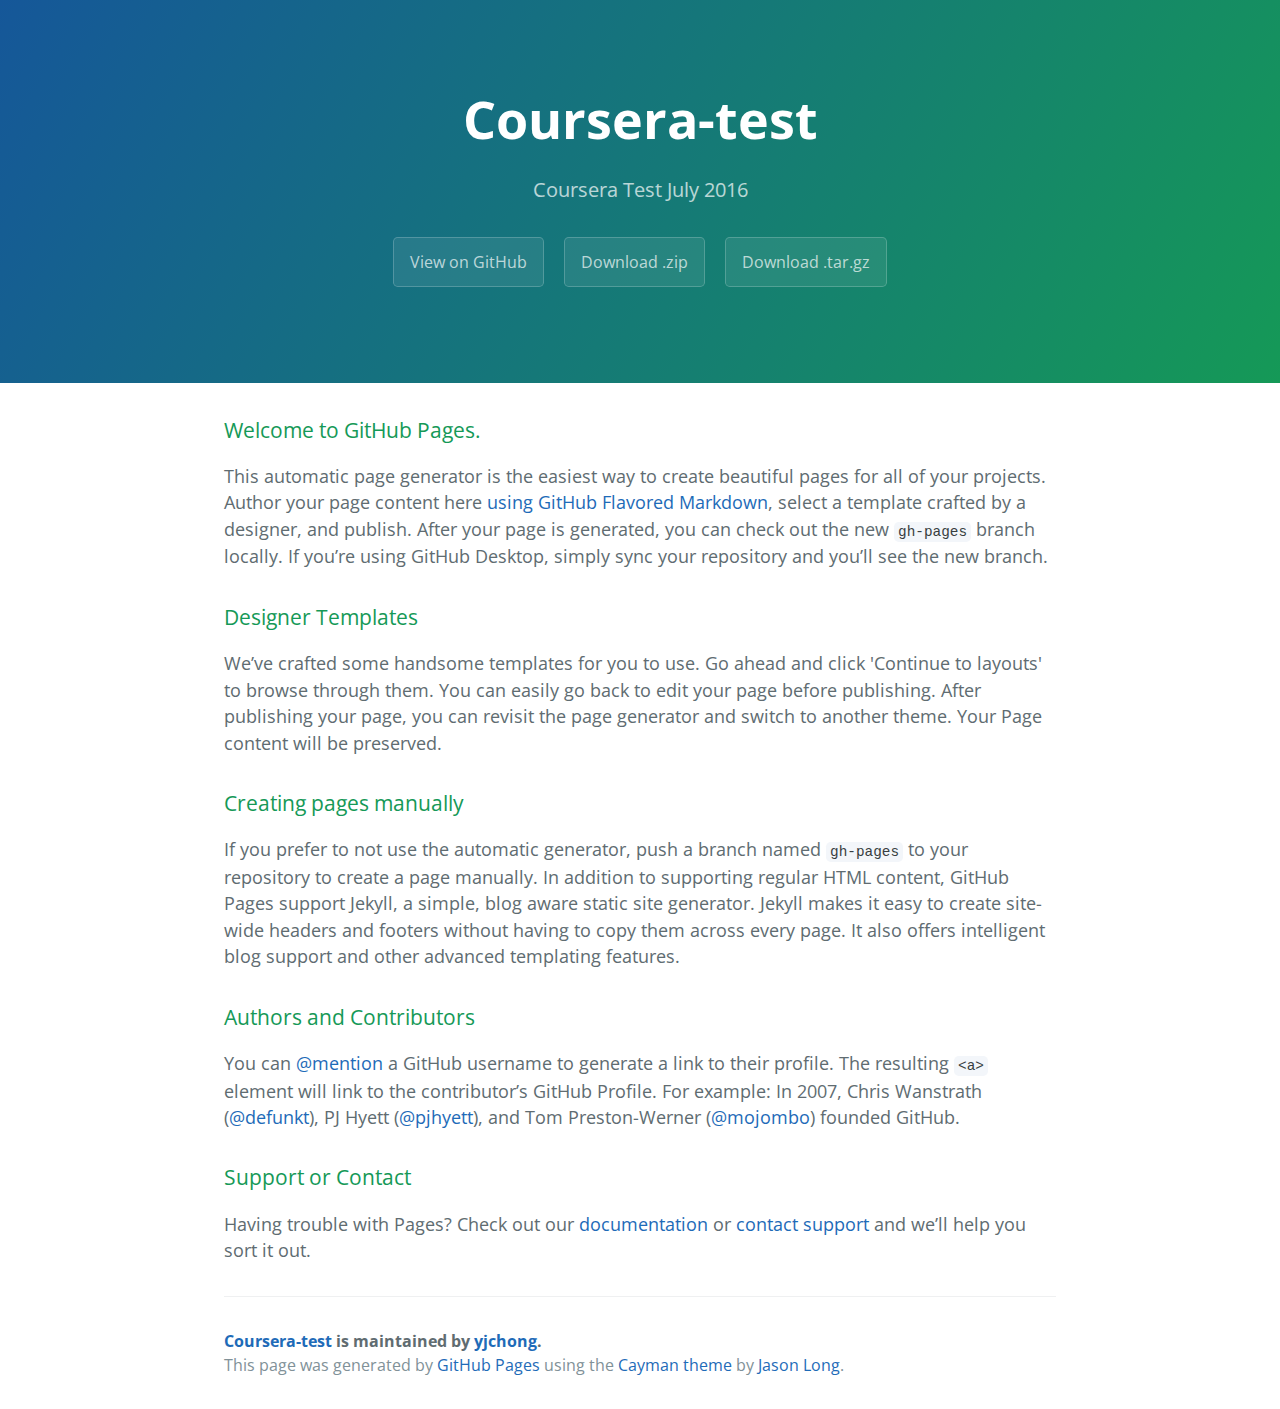
<file: index.html>
<!DOCTYPE html>
<html lang="en-us">
  <head>
    <meta charset="UTF-8">
    <title>Coursera-test by yjchong</title>
    <meta name="viewport" content="width=device-width, initial-scale=1">
    <link rel="stylesheet" type="text/css" href="stylesheets/normalize.css" media="screen">
    <link href='https://fonts.googleapis.com/css?family=Open+Sans:400,700' rel='stylesheet' type='text/css'>
    <link rel="stylesheet" type="text/css" href="stylesheets/stylesheet.css" media="screen">
    <link rel="stylesheet" type="text/css" href="stylesheets/github-light.css" media="screen">
  </head>
  <body>
    <section class="page-header">
      <h1 class="project-name">Coursera-test</h1>
      <h2 class="project-tagline">Coursera Test July 2016</h2>
      <a href="https://github.com/yjchong/coursera-test" class="btn">View on GitHub</a>
      <a href="https://github.com/yjchong/coursera-test/zipball/master" class="btn">Download .zip</a>
      <a href="https://github.com/yjchong/coursera-test/tarball/master" class="btn">Download .tar.gz</a>
    </section>

    <section class="main-content">
      <h3>
<a id="welcome-to-github-pages" class="anchor" href="#welcome-to-github-pages" aria-hidden="true"><span aria-hidden="true" class="octicon octicon-link"></span></a>Welcome to GitHub Pages.</h3>

<p>This automatic page generator is the easiest way to create beautiful pages for all of your projects. Author your page content here <a href="https://guides.github.com/features/mastering-markdown/">using GitHub Flavored Markdown</a>, select a template crafted by a designer, and publish. After your page is generated, you can check out the new <code>gh-pages</code> branch locally. If you’re using GitHub Desktop, simply sync your repository and you’ll see the new branch.</p>

<h3>
<a id="designer-templates" class="anchor" href="#designer-templates" aria-hidden="true"><span aria-hidden="true" class="octicon octicon-link"></span></a>Designer Templates</h3>

<p>We’ve crafted some handsome templates for you to use. Go ahead and click 'Continue to layouts' to browse through them. You can easily go back to edit your page before publishing. After publishing your page, you can revisit the page generator and switch to another theme. Your Page content will be preserved.</p>

<h3>
<a id="creating-pages-manually" class="anchor" href="#creating-pages-manually" aria-hidden="true"><span aria-hidden="true" class="octicon octicon-link"></span></a>Creating pages manually</h3>

<p>If you prefer to not use the automatic generator, push a branch named <code>gh-pages</code> to your repository to create a page manually. In addition to supporting regular HTML content, GitHub Pages support Jekyll, a simple, blog aware static site generator. Jekyll makes it easy to create site-wide headers and footers without having to copy them across every page. It also offers intelligent blog support and other advanced templating features.</p>

<h3>
<a id="authors-and-contributors" class="anchor" href="#authors-and-contributors" aria-hidden="true"><span aria-hidden="true" class="octicon octicon-link"></span></a>Authors and Contributors</h3>

<p>You can <a href="https://help.github.com/articles/basic-writing-and-formatting-syntax/#mentioning-users-and-teams" class="user-mention">@mention</a> a GitHub username to generate a link to their profile. The resulting <code>&lt;a&gt;</code> element will link to the contributor’s GitHub Profile. For example: In 2007, Chris Wanstrath (<a href="https://github.com/defunkt" class="user-mention">@defunkt</a>), PJ Hyett (<a href="https://github.com/pjhyett" class="user-mention">@pjhyett</a>), and Tom Preston-Werner (<a href="https://github.com/mojombo" class="user-mention">@mojombo</a>) founded GitHub.</p>

<h3>
<a id="support-or-contact" class="anchor" href="#support-or-contact" aria-hidden="true"><span aria-hidden="true" class="octicon octicon-link"></span></a>Support or Contact</h3>

<p>Having trouble with Pages? Check out our <a href="https://help.github.com/pages">documentation</a> or <a href="https://github.com/contact">contact support</a> and we’ll help you sort it out.</p>

      <footer class="site-footer">
        <span class="site-footer-owner"><a href="https://github.com/yjchong/coursera-test">Coursera-test</a> is maintained by <a href="https://github.com/yjchong">yjchong</a>.</span>

        <span class="site-footer-credits">This page was generated by <a href="https://pages.github.com">GitHub Pages</a> using the <a href="https://github.com/jasonlong/cayman-theme">Cayman theme</a> by <a href="https://twitter.com/jasonlong">Jason Long</a>.</span>
      </footer>

    </section>

  
  </body>
</html>
</file>
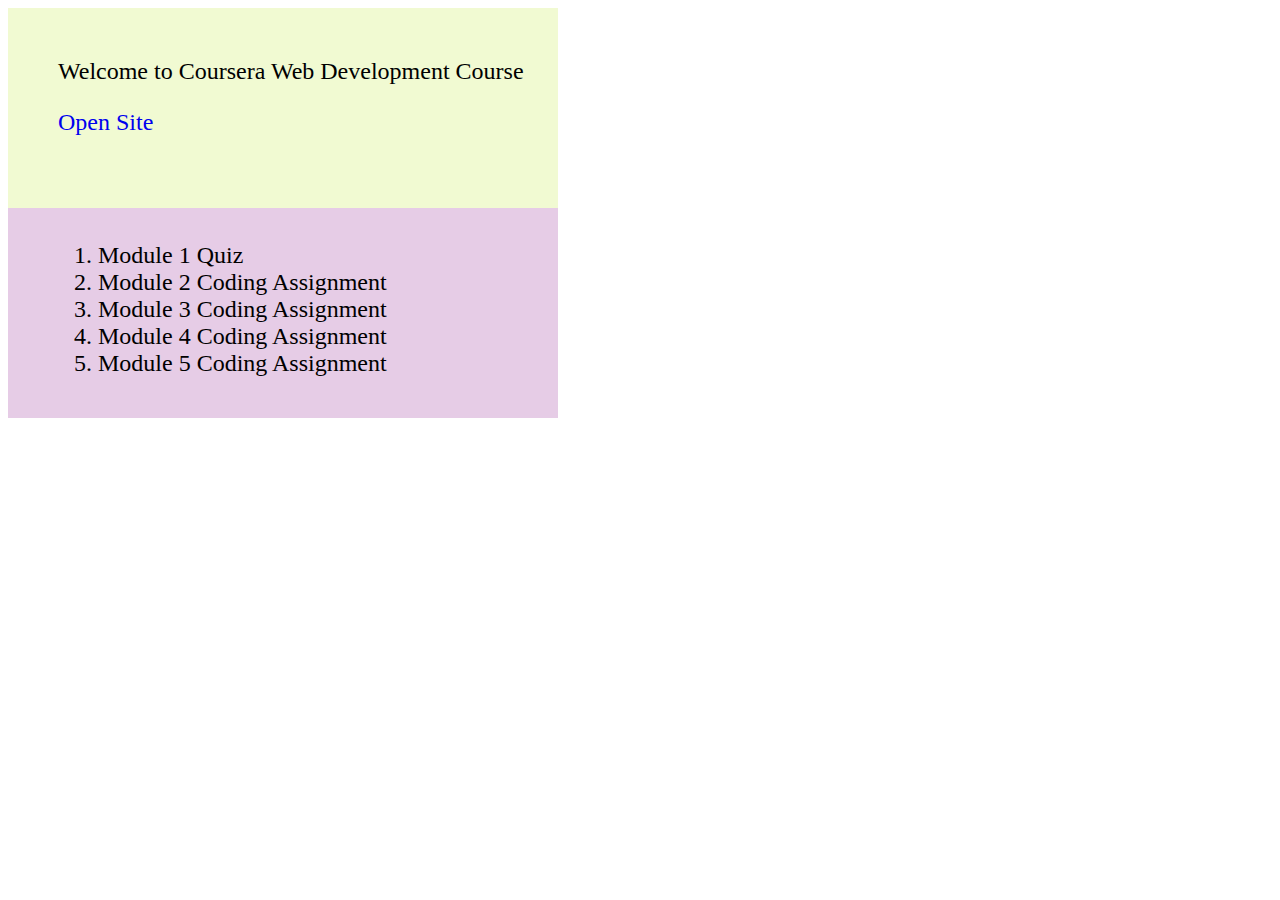
<file: site/index.html>
<!DOCTYPE html>
<html>
<head>
	<meta charset="utf-8">
	<title>吃饭</title>
	<style type="text/css">
	.greenBox{
		padding-top: 50px;
		padding-left: 50px;
		width:500px;
		height:150px;
		background-color:rgba(187,232,29,0.2);		
	}

	.purpleBox{
		padding-top: 10px;
		padding-left: 50px;
		width:500px;
		height:200px;		
		background-color:rgba(128,0,128,0.2);		
	}

	.largeFont{
		font-size: 150%;		
	}

	a:link{
		text-decoration: none;
	}
	</style>
	<title>Course</title>
</head>
<body>
<div class="greenBox largeFont">Welcome to Coursera Web Development Course
<p><a  target="_blank" href="https://www.coursera.org/learn/html-css-javascript-for-web-developers">Open Site</a></p>
</div>

<div class="purpleBox largeFont">
	<ol>
	<li> Module 1 Quiz</li>
	<li> Module 2 Coding Assignment</li>
	<li> Module 3 Coding Assignment</li>
	<li> Module 4 Coding Assignment</li>
	<li> Module 5 Coding Assignment</li>
	</ol>
</div>

</body>

</html>
</file>
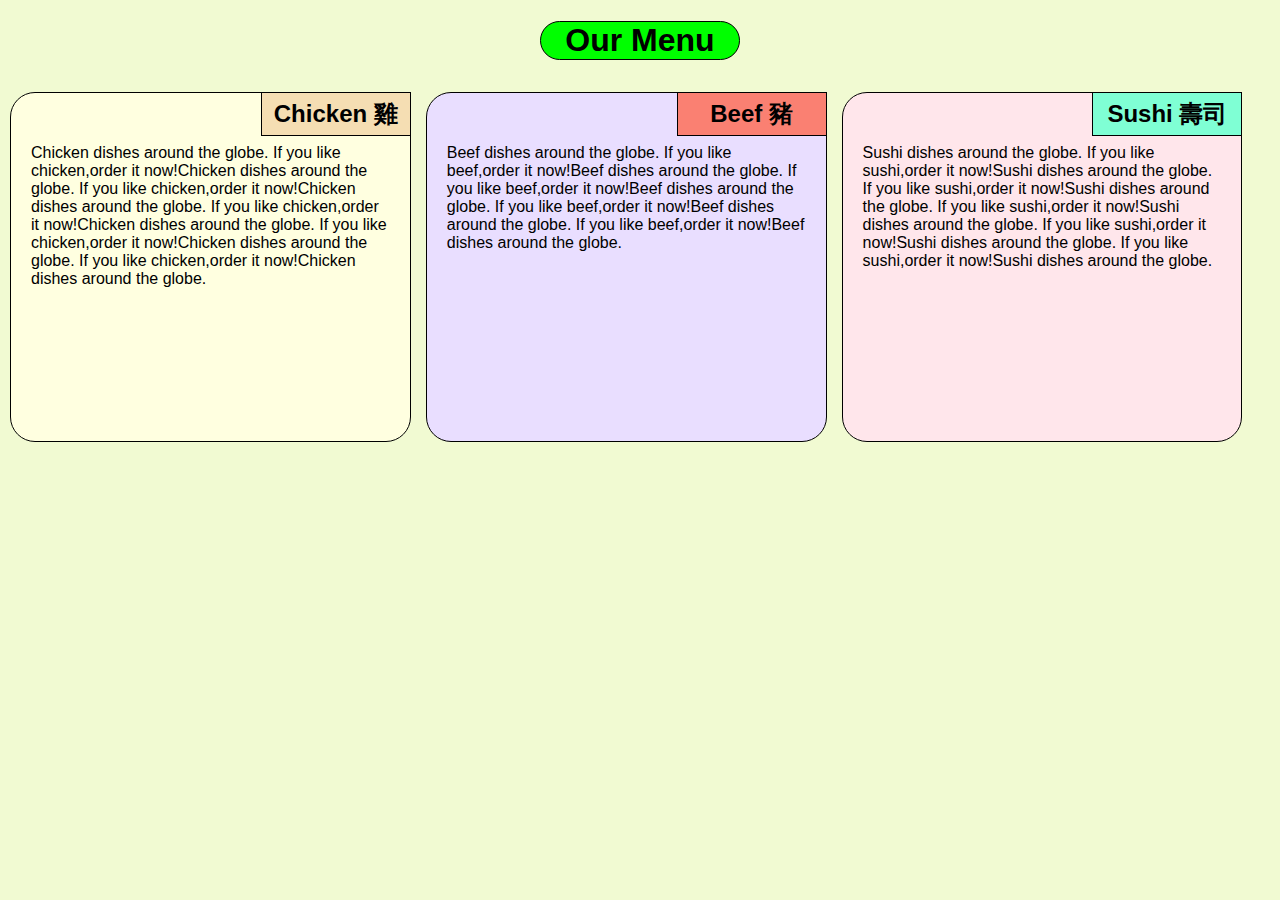
<file: site/module2-solution/index.html>
<!doctype html>
    <head>
        <title>Module 2 Solution</title>
        <meta charset="utf-8">
        <meta name="viewport" content="width=device-width, initial-scale=1">
        <link rel="stylesheet" type="text/css" href="css/mystyle.css">
    </head>
    
    <body>
           
            <h1>Our Menu</h1>
            <div class="row">
            <div class="col-lg-4 col-md-6 col-sd-12">
               <div class="section colourA">
                <h2 class="titleA">Chicken 雞</h2>
                <p>Chicken dishes around the globe. If you like chicken,order it now!Chicken dishes around the globe. If you like chicken,order it now!Chicken dishes around the globe. If you like chicken,order it now!Chicken dishes around the globe. If you like chicken,order it now!Chicken dishes around the globe. If you like chicken,order it now!Chicken dishes around the globe.</p>
                </div>
            </div>
            <div class="col-lg-4 col-md-6 col-sd-12">
               <div class="section colourB">
                <h2 class="titleB">Beef 豬</h2>
                <p>Beef dishes around the globe. If you like beef,order it now!Beef dishes around the globe. If you like beef,order it now!Beef dishes around the globe. If you like beef,order it now!Beef dishes around the globe. If you like beef,order it now!Beef dishes around the globe.</p>
                </div>
            </div>
            <div class="col-lg-4 col-md-12 col-sd-12">
                <div class="section colourC">
                <h2 class="titleC">Sushi 壽司</h2>
                <p>Sushi dishes around the globe. If you like sushi,order it now!Sushi dishes around the globe. If you like sushi,order it now!Sushi dishes around the globe. If you like sushi,order it now!Sushi dishes around the globe. If you like sushi,order it now!Sushi dishes around the globe. If you like sushi,order it now!Sushi dishes around the globe.</p>
                </div>
            </div>
            </div>
    </body>
    
</html>
</file>
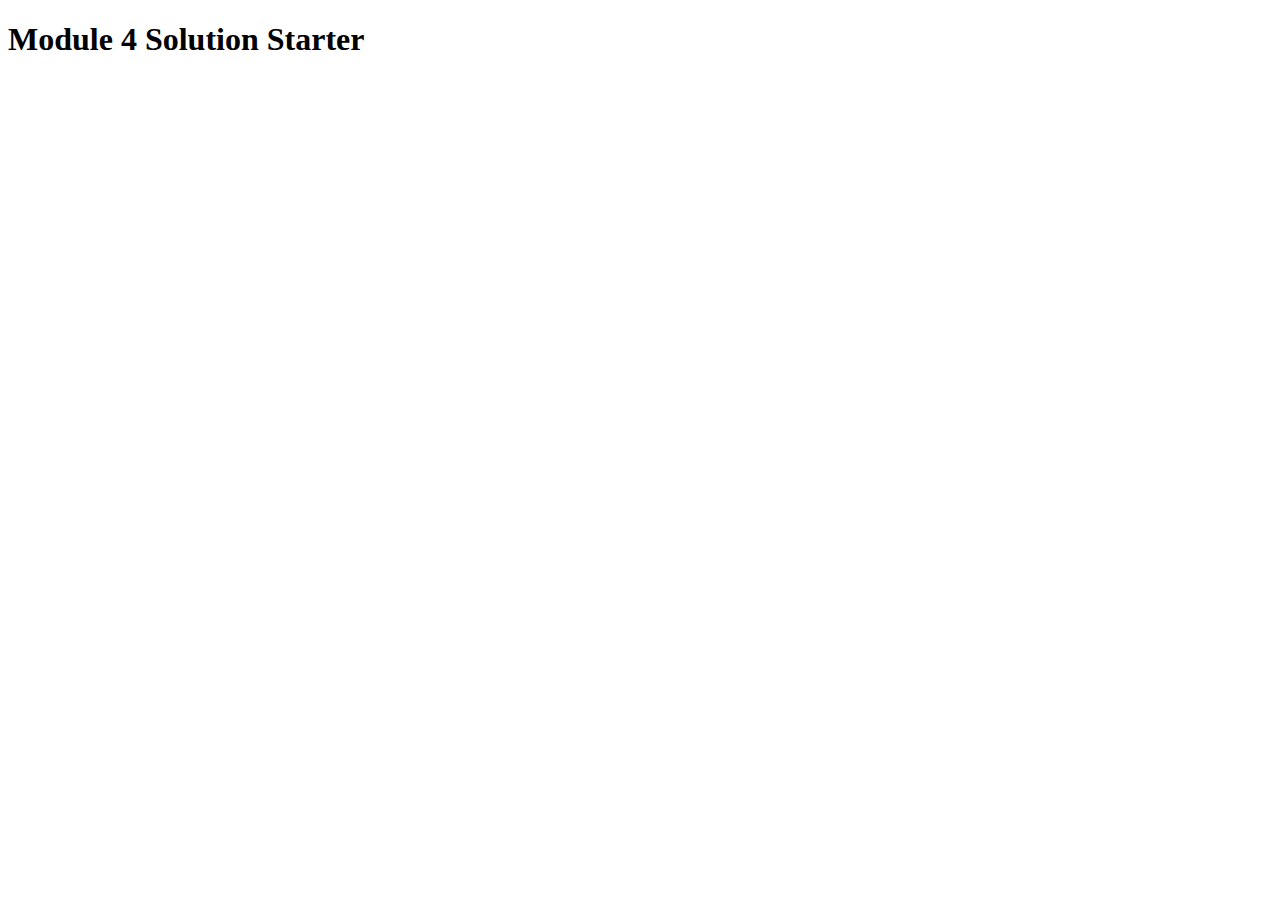
<file: site/module4-solution/index.html>
<!DOCTYPE html>
<html>
<head>
  <meta charset="utf-8">
  <title>Module 4 Solution Starter</title>
  <script src="SpeakHello.js"></script>
  <script src="SpeakGoodBye.js"></script>
  <script src="script.js"></script>
</head>
<body>
  <h1>Module 4 Solution Starter</h1>
</body>
</html>
</file>
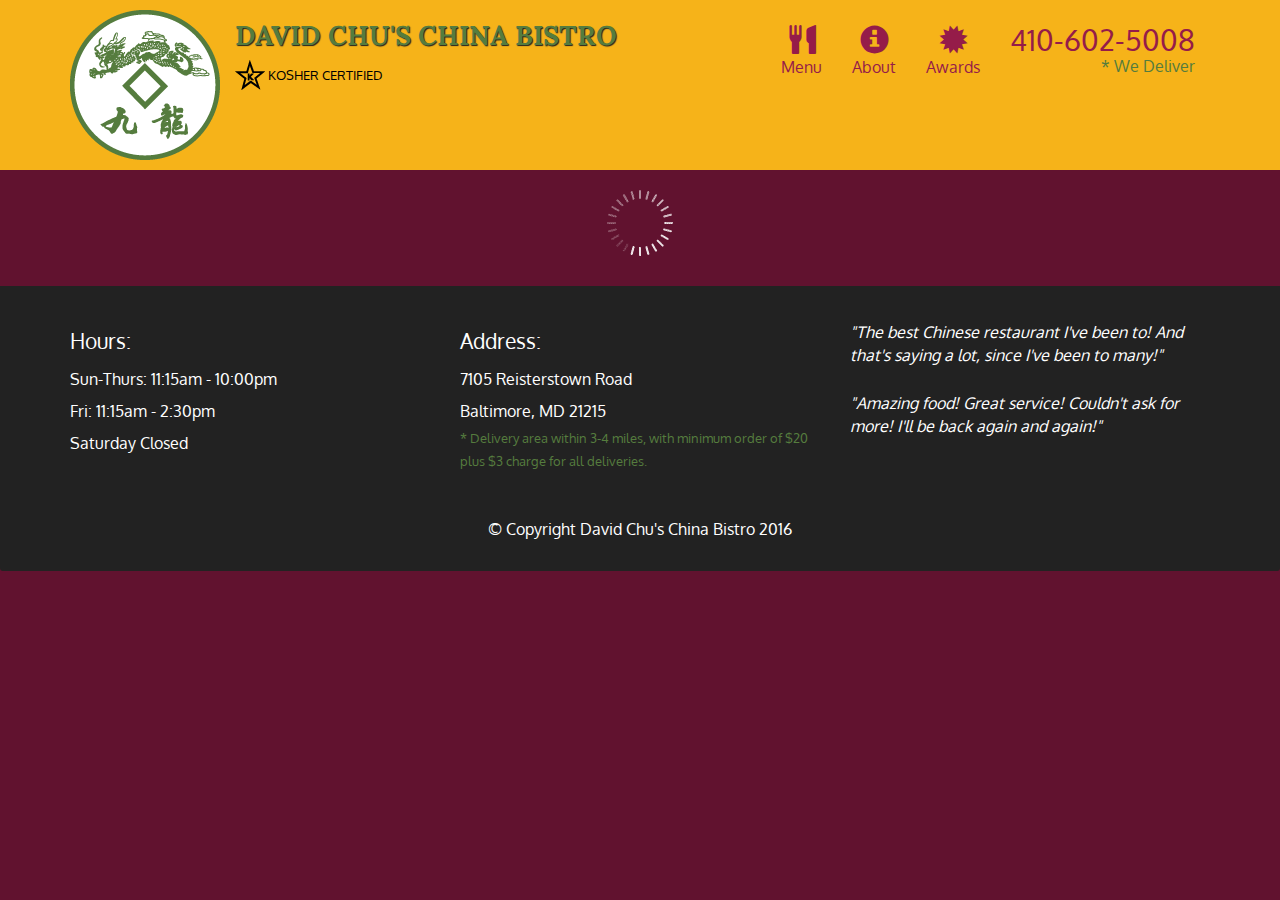
<file: site/module5-solution/index.html>
<!doctype html>
<html lang="en">
  <head>
    <meta charset="utf-8">
    <meta http-equiv="X-UA-Compatible" content="IE=edge">
    <meta name="viewport" content="width=device-width, initial-scale=1">
    <title>David Chu's China Bistro</title>
    <link rel="stylesheet" href="css/bootstrap.min.css">
    <link rel="stylesheet" href="css/styles.css">
    <link href='https://fonts.googleapis.com/css?family=Oxygen:400,300,700' rel='stylesheet' type='text/css'>
    <link href='https://fonts.googleapis.com/css?family=Lora' rel='stylesheet' type='text/css'>
  </head>
<body>
  <header>
    <nav id="header-nav" class="navbar navbar-default">
      <div class="container">
        <div class="navbar-header">
          <a href="index.html" class="pull-left visible-md visible-lg">
            <div id="logo-img" alt="Logo image"></div>
          </a>

          <div class="navbar-brand">
            <a href="index.html"><h1>David Chu's China Bistro</h1></a>
            <p>
              <img src="images/star-k-logo.png" alt="Kosher certification">
              <span>Kosher Certified</span>
            </p>
          </div>

          <button id="navbarToggle" type="button" class="navbar-toggle collapsed" data-toggle="collapse" data-target="#collapsable-nav" aria-expanded="false">
            <span class="sr-only">Toggle navigation</span>
            <span class="icon-bar"></span>
            <span class="icon-bar"></span>
            <span class="icon-bar"></span>
          </button>
        </div>
        
        <div id="collapsable-nav" class="collapse navbar-collapse">
           <ul id="nav-list" class="nav navbar-nav navbar-right">
            <li id="navHomeButton" class="visible-xs active">
              <a href="index.html">
                <span class="glyphicon glyphicon-home"></span> Home</a>
            </li>
            <li id="navMenuButton">
              <a href="#" onclick="$dc.loadMenuCategories();">
                <span class="glyphicon glyphicon-cutlery"></span><br class="hidden-xs"> Menu</a>
            </li>
            <li>
              <a href="#">
                <span class="glyphicon glyphicon-info-sign"></span><br class="hidden-xs"> About</a>
            </li>
            <li>
              <a href="#">
                <span class="glyphicon glyphicon-certificate"></span><br class="hidden-xs"> Awards</a>
            </li>
            <li id="phone" class="hidden-xs">
              <a href="tel:410-602-5008">
                <span>410-602-5008</span></a><div>* We Deliver</div>
            </li>
          </ul><!-- #nav-list -->
        </div><!-- .collapse .navbar-collapse -->
      </div><!-- .container -->
    </nav><!-- #header-nav -->
  </header>

  <div id="call-btn" class="visible-xs">
    <a class="btn" href="tel:410-602-5008">
    <span class="glyphicon glyphicon-earphone"></span>
    410-602-5008
    </a>
  </div>
  <div id="xs-deliver" class="text-center visible-xs">* We Deliver</div>

  <div id="main-content" class="container"></div>

  <footer class="panel-footer">
    <div class="container">
      <div class="row">
        <section id="hours" class="col-sm-4">
          <span>Hours:</span><br>
          Sun-Thurs: 11:15am - 10:00pm<br>
          Fri: 11:15am - 2:30pm<br>
          Saturday Closed
          <hr class="visible-xs">
        </section>
        <section id="address" class="col-sm-4">
          <span>Address:</span><br>
          7105 Reisterstown Road<br>
          Baltimore, MD 21215
          <p>* Delivery area within 3-4 miles, with minimum order of $20 plus $3 charge for all deliveries.</p>
          <hr class="visible-xs">
        </section>
        <section id="testimonials" class="col-sm-4">
          <p>"The best Chinese restaurant I've been to! And that's saying a lot, since I've been to many!"</p>
          <p>"Amazing food! Great service! Couldn't ask for more! I'll be back again and again!"</p>
        </section>
      </div>
      <div class="text-center">&copy; Copyright David Chu's China Bistro 2016</div>
    </div>
  </footer>

  <!-- jQuery (Bootstrap JS plugins depend on it) -->
  <script src="js/jquery-2.1.4.min.js"></script>
  <script src="js/bootstrap.min.js"></script>
  <script src="js/ajax-utils.js"></script>
  <script src="js/script.js"></script>
</body>
</html>
</file>
<file: stylesheets/stylesheet.css>
* {
  box-sizing: border-box; }

body {
  padding: 0;
  margin: 0;
  font-family: "Open Sans", "Helvetica Neue", Helvetica, Arial, sans-serif;
  font-size: 16px;
  line-height: 1.5;
  color: #606c71; }

a {
  color: #1e6bb8;
  text-decoration: none; }
  a:hover {
    text-decoration: underline; }

.btn {
  display: inline-block;
  margin-bottom: 1rem;
  color: rgba(255, 255, 255, 0.7);
  background-color: rgba(255, 255, 255, 0.08);
  border-color: rgba(255, 255, 255, 0.2);
  border-style: solid;
  border-width: 1px;
  border-radius: 0.3rem;
  transition: color 0.2s, background-color 0.2s, border-color 0.2s; }
  .btn + .btn {
    margin-left: 1rem; }

.btn:hover {
  color: rgba(255, 255, 255, 0.8);
  text-decoration: none;
  background-color: rgba(255, 255, 255, 0.2);
  border-color: rgba(255, 255, 255, 0.3); }

@media screen and (min-width: 64em) {
  .btn {
    padding: 0.75rem 1rem; } }

@media screen and (min-width: 42em) and (max-width: 64em) {
  .btn {
    padding: 0.6rem 0.9rem;
    font-size: 0.9rem; } }

@media screen and (max-width: 42em) {
  .btn {
    display: block;
    width: 100%;
    padding: 0.75rem;
    font-size: 0.9rem; }
    .btn + .btn {
      margin-top: 1rem;
      margin-left: 0; } }

.page-header {
  color: #fff;
  text-align: center;
  background-color: #159957;
  background-image: linear-gradient(120deg, #155799, #159957); }

@media screen and (min-width: 64em) {
  .page-header {
    padding: 5rem 6rem; } }

@media screen and (min-width: 42em) and (max-width: 64em) {
  .page-header {
    padding: 3rem 4rem; } }

@media screen and (max-width: 42em) {
  .page-header {
    padding: 2rem 1rem; } }

.project-name {
  margin-top: 0;
  margin-bottom: 0.1rem; }

@media screen and (min-width: 64em) {
  .project-name {
    font-size: 3.25rem; } }

@media screen and (min-width: 42em) and (max-width: 64em) {
  .project-name {
    font-size: 2.25rem; } }

@media screen and (max-width: 42em) {
  .project-name {
    font-size: 1.75rem; } }

.project-tagline {
  margin-bottom: 2rem;
  font-weight: normal;
  opacity: 0.7; }

@media screen and (min-width: 64em) {
  .project-tagline {
    font-size: 1.25rem; } }

@media screen and (min-width: 42em) and (max-width: 64em) {
  .project-tagline {
    font-size: 1.15rem; } }

@media screen and (max-width: 42em) {
  .project-tagline {
    font-size: 1rem; } }

.main-content :first-child {
  margin-top: 0; }
.main-content img {
  max-width: 100%; }
.main-content h1, .main-content h2, .main-content h3, .main-content h4, .main-content h5, .main-content h6 {
  margin-top: 2rem;
  margin-bottom: 1rem;
  font-weight: normal;
  color: #159957; }
.main-content p {
  margin-bottom: 1em; }
.main-content code {
  padding: 2px 4px;
  font-family: Consolas, "Liberation Mono", Menlo, Courier, monospace;
  font-size: 0.9rem;
  color: #383e41;
  background-color: #f3f6fa;
  border-radius: 0.3rem; }
.main-content pre {
  padding: 0.8rem;
  margin-top: 0;
  margin-bottom: 1rem;
  font: 1rem Consolas, "Liberation Mono", Menlo, Courier, monospace;
  color: #567482;
  word-wrap: normal;
  background-color: #f3f6fa;
  border: solid 1px #dce6f0;
  border-radius: 0.3rem; }
  .main-content pre > code {
    padding: 0;
    margin: 0;
    font-size: 0.9rem;
    color: #567482;
    word-break: normal;
    white-space: pre;
    background: transparent;
    border: 0; }
.main-content .highlight {
  margin-bottom: 1rem; }
  .main-content .highlight pre {
    margin-bottom: 0;
    word-break: normal; }
.main-content .highlight pre, .main-content pre {
  padding: 0.8rem;
  overflow: auto;
  font-size: 0.9rem;
  line-height: 1.45;
  border-radius: 0.3rem; }
.main-content pre code, .main-content pre tt {
  display: inline;
  max-width: initial;
  padding: 0;
  margin: 0;
  overflow: initial;
  line-height: inherit;
  word-wrap: normal;
  background-color: transparent;
  border: 0; }
  .main-content pre code:before, .main-content pre code:after, .main-content pre tt:before, .main-content pre tt:after {
    content: normal; }
.main-content ul, .main-content ol {
  margin-top: 0; }
.main-content blockquote {
  padding: 0 1rem;
  margin-left: 0;
  color: #819198;
  border-left: 0.3rem solid #dce6f0; }
  .main-content blockquote > :first-child {
    margin-top: 0; }
  .main-content blockquote > :last-child {
    margin-bottom: 0; }
.main-content table {
  display: block;
  width: 100%;
  overflow: auto;
  word-break: normal;
  word-break: keep-all; }
  .main-content table th {
    font-weight: bold; }
  .main-content table th, .main-content table td {
    padding: 0.5rem 1rem;
    border: 1px solid #e9ebec; }
.main-content dl {
  padding: 0; }
  .main-content dl dt {
    padding: 0;
    margin-top: 1rem;
    font-size: 1rem;
    font-weight: bold; }
  .main-content dl dd {
    padding: 0;
    margin-bottom: 1rem; }
.main-content hr {
  height: 2px;
  padding: 0;
  margin: 1rem 0;
  background-color: #eff0f1;
  border: 0; }

@media screen and (min-width: 64em) {
  .main-content {
    max-width: 64rem;
    padding: 2rem 6rem;
    margin: 0 auto;
    font-size: 1.1rem; } }

@media screen and (min-width: 42em) and (max-width: 64em) {
  .main-content {
    padding: 2rem 4rem;
    font-size: 1.1rem; } }

@media screen and (max-width: 42em) {
  .main-content {
    padding: 2rem 1rem;
    font-size: 1rem; } }

.site-footer {
  padding-top: 2rem;
  margin-top: 2rem;
  border-top: solid 1px #eff0f1; }

.site-footer-owner {
  display: block;
  font-weight: bold; }

.site-footer-credits {
  color: #819198; }

@media screen and (min-width: 64em) {
  .site-footer {
    font-size: 1rem; } }

@media screen and (min-width: 42em) and (max-width: 64em) {
  .site-footer {
    font-size: 1rem; } }

@media screen and (max-width: 42em) {
  .site-footer {
    font-size: 0.9rem; } }
</file>
<file: stylesheets/github-light.css>
/*
The MIT License (MIT)

Copyright (c) 2016 GitHub, Inc.

Permission is hereby granted, free of charge, to any person obtaining a copy
of this software and associated documentation files (the "Software"), to deal
in the Software without restriction, including without limitation the rights
to use, copy, modify, merge, publish, distribute, sublicense, and/or sell
copies of the Software, and to permit persons to whom the Software is
furnished to do so, subject to the following conditions:

The above copyright notice and this permission notice shall be included in all
copies or substantial portions of the Software.

THE SOFTWARE IS PROVIDED "AS IS", WITHOUT WARRANTY OF ANY KIND, EXPRESS OR
IMPLIED, INCLUDING BUT NOT LIMITED TO THE WARRANTIES OF MERCHANTABILITY,
FITNESS FOR A PARTICULAR PURPOSE AND NONINFRINGEMENT. IN NO EVENT SHALL THE
AUTHORS OR COPYRIGHT HOLDERS BE LIABLE FOR ANY CLAIM, DAMAGES OR OTHER
LIABILITY, WHETHER IN AN ACTION OF CONTRACT, TORT OR OTHERWISE, ARISING FROM,
OUT OF OR IN CONNECTION WITH THE SOFTWARE OR THE USE OR OTHER DEALINGS IN THE
SOFTWARE.

*/

.pl-c /* comment */ {
  color: #969896;
}

.pl-c1 /* constant, variable.other.constant, support, meta.property-name, support.constant, support.variable, meta.module-reference, markup.raw, meta.diff.header */,
.pl-s .pl-v /* string variable */ {
  color: #0086b3;
}

.pl-e /* entity */,
.pl-en /* entity.name */ {
  color: #795da3;
}

.pl-smi /* variable.parameter.function, storage.modifier.package, storage.modifier.import, storage.type.java, variable.other */,
.pl-s .pl-s1 /* string source */ {
  color: #333;
}

.pl-ent /* entity.name.tag */ {
  color: #63a35c;
}

.pl-k /* keyword, storage, storage.type */ {
  color: #a71d5d;
}

.pl-s /* string */,
.pl-pds /* punctuation.definition.string, string.regexp.character-class */,
.pl-s .pl-pse .pl-s1 /* string punctuation.section.embedded source */,
.pl-sr /* string.regexp */,
.pl-sr .pl-cce /* string.regexp constant.character.escape */,
.pl-sr .pl-sre /* string.regexp source.ruby.embedded */,
.pl-sr .pl-sra /* string.regexp string.regexp.arbitrary-repitition */ {
  color: #183691;
}

.pl-v /* variable */ {
  color: #ed6a43;
}

.pl-id /* invalid.deprecated */ {
  color: #b52a1d;
}

.pl-ii /* invalid.illegal */ {
  color: #f8f8f8;
  background-color: #b52a1d;
}

.pl-sr .pl-cce /* string.regexp constant.character.escape */ {
  font-weight: bold;
  color: #63a35c;
}

.pl-ml /* markup.list */ {
  color: #693a17;
}

.pl-mh /* markup.heading */,
.pl-mh .pl-en /* markup.heading entity.name */,
.pl-ms /* meta.separator */ {
  font-weight: bold;
  color: #1d3e81;
}

.pl-mq /* markup.quote */ {
  color: #008080;
}

.pl-mi /* markup.italic */ {
  font-style: italic;
  color: #333;
}

.pl-mb /* markup.bold */ {
  font-weight: bold;
  color: #333;
}

.pl-md /* markup.deleted, meta.diff.header.from-file */ {
  color: #bd2c00;
  background-color: #ffecec;
}

.pl-mi1 /* markup.inserted, meta.diff.header.to-file */ {
  color: #55a532;
  background-color: #eaffea;
}

.pl-mdr /* meta.diff.range */ {
  font-weight: bold;
  color: #795da3;
}

.pl-mo /* meta.output */ {
  color: #1d3e81;
}
</file>
<file: site/module2-solution/css/mystyle.css>
* {
    box-sizing: border-box;
}
body {    
    margin: 0;  
	background-color:rgba(187,232,29,0.2);		
	font-family:"Comic Sans MS", cursive, sans-serif;
}

h1{
    text-align: center;   
	border: 1px solid black;	
    border-radius:25px;
	width:200px;
	
	/**centering the header block**/
	margin-left: auto; 
    margin-right: auto;
	
	background-color:lime;
}
h2 {   
    border: 1px solid black;	
    padding: 5px;    
    width: 150px;
    text-align: center;
    margin-top: -13px;
    margin-bottom: 0;
    position: absolute;
    right: -1px;
    top: 12px;
    

}

/****Section Regions****/
.titleA { 
    background-color: #F5DEB3;
}

.titleB {
    background-color: #FA8072;
}

.titleC {
    background-color: #7FFFD4;
}

.colourA{
 background-color:#ffffe0;	/****light yellow****/
}

.colourB{
 background-color:#E9DEFF; /****light purple****/
}

.colourC{
 background-color:#FFE6EB; /****light pink****/
}

.section { /****3 Main Blocks****/
    
    border: 1px solid black;
	border-radius: 25px;
    position: relative;   	
    margin:0 15px 15px auto;    
    padding: 35px 20px 20px 20px;        
    min-width: 300px;  
	
	/**fix the height of div, so the sentence length won't change the height **/
	display:inline-block;
	height:350px;
	max-height: 350px;	 

}        


/************* Responsive framework *************/
.row {
    width: 100%;
    margin: 0;
    padding: 10px;
    
}
/************* Desktop Only *************/
@media (min-width: 992px) {
    .col-lg-1, .col-lg-2, .col-lg-3, .col-lg-4, .col-lg-5, .col-lg-6, .col-lg-7, .col-lg-8, .col-lg-9, .col-lg-10, .col-lg-11, .col-lg-12{
        float: left;
    }
    .col-lg-1 {
        width: 8.33%;
    }
    .col-lg-2 {
        width: 16.66%;
    }
    .col-lg-3 {
        width: 25%;
    }
    .col-lg-4 {
        width: 33%;
    }
    .col-lg-5 {
        width: 41.66%;
    }
    .col-lg-6 {
        width: 50%;
    }
    .col-lg-7 {
        width: 58.33%;
    }
    .col-lg-8 {
        width: 66.66%;
    }
    .col-lg-9 {
        width: 74.99%;
    }
    .col-lg-10 {
        width: 83.33%;
    }
    .col-lg-11 {
        width: 91.66%;
    }
    .col-lg-12 {
        width: 100%;
    }
}

/************* Tablets Only *************/
@media (min-width: 768px) and (max-width: 991px) {
     .col-md-1, .col-md-2, .col-md-3, .col-md-4, .col-md-5, .col-md-6, .col-md-7, .col-md-8, .col-md-9, .col-md-10, .col-md-11, .col-md-12{
        float: left;
    }
    .col-md-1 {
        width: 8.33%;
    }
    .col-md-2 {
        width: 16.66%;
    }
    .col-md-3 {
        width: 25%;
    }
    .col-md-4 {
        width: 33%;
    }
    .col-md-5 {
        width: 41.66%;
    }
    .col-md-6 {
        width: 50%;
    }
    .col-md-7 {
        width: 58.33%;
    }
    .col-md-8 {
        width: 66.66%;
    }
    .col-md-9 {
        width: 74.99%;
    }
    .col-md-10 {
        width: 83.33%;
    }
    .col-md-11 {
        width: 91.66%;
    }
    .col-md-12 {
        width: 100%;
    }
}

/********** Mobile devices only **********/
@media (max-width: 767px) {
 .col-sd-1, .col-sd-2, .col-sd-3, .col-sd-4, .col-sd-5, .col-sd-6, .col-sd-7, .col-sd-8, .col-sd-9, .col-sd-10, .col-sd-11, .col-sd-12 {
    float: left;	
  }
  .col-sd-1 {
    width: 8.33%;
  }
  .col-sd-2 {
    width: 16.66%;
  }
  .col-sd-3 {
    width: 25%;
  }
  .col-sd-4 {
    width: 33.33%;
  }
  .col-sd-5 {
    width: 41.66%;
  }
  .col-sd-6 {
    width: 50%;
  }
  .col-sd-7 {
    width: 58.33%;
  }
  .col-sd-8 {
    width: 66.66%;
  }
  .col-sd-9 {
    width: 74.99%;
  }
  .col-sd-10 {
    width: 83.33%;
  }
  .col-sd-11 {
    width: 91.66%;
  }
  .col-sd-12 {
    width: 100%;
  }
  
}
</file>
<file: site/module5-solution/css/styles.css>
body {
  font-size: 16px;
  color: #fff;
  background-color: #61122f;
  font-family: 'Oxygen', sans-serif;
}

/** HEADER **/
#header-nav {
  background-color: #f6b319;
  border-radius: 0;
  border: 0;
}

#logo-img {
  background: url('../images/restaurant-logo_large.png') no-repeat;
  width: 150px;
  height: 150px;
  margin: 10px 15px 10px 0;
}

.navbar-brand {
  padding-top: 25px;
}
.navbar-brand h1 { /* Restaurant name */
  font-family: 'Lora', serif;
  color: #557c3e;
  font-size: 1.5em;
  text-transform: uppercase;
  font-weight: bold;
  text-shadow: 1px 1px 1px #222;
  margin-top: 0;
  margin-bottom: 0;
  line-height: .75;
}
.navbar-brand a:hover, .navbar-brand a:focus {
  text-decoration: none;
}
.navbar-brand p { /* Kosher cert */
  color: #000;
  text-transform: uppercase;
  font-size: .7em;
  margin-top: 15px;
}
.navbar-brand p span { /* Star-K */
  vertical-align: middle;
}

#nav-list {
  margin-top: 10px;
}
#nav-list a {
  color: #951C49;
  text-align: center;
}
#nav-list a:hover {
  background: #E7E7E7;
}
#nav-list a span {
  font-size: 1.8em;
}

#phone {
  margin-top: 5px;
}
#phone a { /* Phone number */
  text-align: right;
  padding-bottom: 0;
}
#phone div { /* We Deliver */
  color: #557c3e;
  text-align: right;
  padding-right: 15px;
}

.navbar-header button.navbar-toggle, .navbar-header .icon-bar {
  border: 1px solid #61122f;
}
.navbar-header button.navbar-toggle {
  clear: both;
  margin-top: -30px;
}
/* END HEADER */

/* FOOTER */
.panel-footer {
  margin-top: 30px;
  padding-top: 35px;
  padding-bottom: 30px;
  background-color: #222;
  border-top: 0;
}
.panel-footer div.row {
  margin-bottom: 35px;
}
#hours, #address {
  line-height: 2;
}
#hours > span, #address > span {
  font-size: 1.3em;
}
#address p {
  color: #557c3e;
  font-size: .8em;
  line-height: 1.8;
}
#testimonials {
  font-style: italic;
}
#testimonials p:nth-child(2) {
  margin-top: 25px;
}
/* END FOOTER */



/* HOME PAGE */
.container .jumbotron {
  box-shadow: 0 0 50px #3F0C1F;
  border: 2px solid #3F0C1F;
}

#menu-tile, #specials-tile, #map-tile {
  height: 250px;
  width: 100%;
  margin-bottom: 15px;
  position: relative;
  border: 2px solid #3F0C1F;
  overflow: hidden;
}
#menu-tile:hover, #specials-tile:hover, #map-tile:hover {
  box-shadow: 0 1px 5px 1px #cccccc;
}
#menu-tile {
  background: url('../images/menu-tile.jpg') no-repeat;
  background-position: center;
}
#specials-tile {
  background: url('../images/specials-tile.jpg') no-repeat;
  background-position: center;
}
#menu-tile span, #specials-tile span, #map-tile span {
  position: absolute;
  bottom: 0;
  right: 0;
  width: 100%;
  text-align: center;
  font-size: 1.6em;
  text-transform: uppercase;
  background-color: #000;
  color: #fff;
  opacity: .8;
}
/* END HOME PAGE */

/* MENU CATEGORIES PAGE */
.category-tile { 
  position: relative;
  border: 2px solid #3F0C1F;
  overflow: hidden;
  width: 200px;
  height: 200px;
  margin: 0 auto 15px;
}
.category-tile span {
  position: absolute;
  bottom: 0;
  right: 0;
  width: 100%;
  text-align: center;
  font-size: 1.2em;
  text-transform: uppercase;
  background-color: #000;
  color: #fff;
  opacity: .8;
}
.category-tile:hover {
  box-shadow: 0 1px 5px 1px #cccccc;
}

#menu-categories-title + div {
  margin-bottom: 50px;
}
/* END MENU CATEGORIES PAGE */

/* SINGLE CATEGORY PAGE */
.menu-item-tile {
  margin-bottom: 25px;
}
.menu-item-tile hr {
  width: 80%;
}
.menu-item-tile .menu-item-price {
  font-size: 1.1em;
  text-align: right;
  margin-top: -15px;
  margin-right: -15px;
}
.menu-item-tile .menu-item-price span {
  font-size: .6em;
}
.menu-item-photo {
  position: relative;
  border: 2px solid #3F0C1F; 
  overflow: hidden;
  padding: 0;
  margin-right: -15px;
  margin-left: auto;
  margin-bottom: 20px;
  max-width: 250px;
}
.menu-item-photo div {
  position: absolute;
  bottom: 0;
  right: 0;
  width: 80px;
  background-color: #557c3e;
  text-align: center;
}
.menu-item-description {
  padding-right: 30px;
}
h3.menu-item-title {
  margin: 0 0 10px;
}
.menu-item-details {
  font-size: .9em;
  font-style: italic;
}
/* END SINGLE CATEGORY PAGE */


/********** Large devices only **********/
@media (min-width: 1200px) {
  .container .jumbotron {
    background: url('../images/jumbotron_1200.jpg') no-repeat;
    height: 675px;
  }
}

/********** Medium devices only **********/
@media (min-width: 992px) and (max-width: 1199px) {
  /* Header */
  #logo-img {
    background: url('../images/restaurant-logo_medium.png') no-repeat;
    width: 100px;
    height: 100px;
    margin: 5px 5px 5px 0;
  }
  /* End Header */

  /* Home Page */
  .container .jumbotron {
    background: url('../images/jumbotron_992.jpg') no-repeat;
    height: 558px;
  }
  /* End Home Page */
}

/********** Small devices only **********/
@media (min-width: 768px) and (max-width: 991px) {
  /* Home Page */
  .container .jumbotron {
    background: url('../images/jumbotron_768.jpg') no-repeat;
    height: 432px;
  }
  /* End Home Page */
}

/********** Extra small devices only **********/
@media (max-width: 767px) {
  /* Header */
  .navbar-brand {
    padding-top: 10px;
    height: 80px;
  }
  .navbar-brand h1 { /* Restaurant name */
    padding-top: 10px;
    font-size: 5vw; /* 1vw = 1% of viewport width */
  }
  .navbar-brand p { /* Kosher cert */
    font-size: .6em;
    margin-top: 12px;
  }
  .navbar-brand p img { /* Star-K */
    height: 20px;
  }

  #collapsable-nav a { /* Collapsed nav menu text */
    font-size: 1.2em;
  }
  #collapsable-nav a span { /* Collapsed nav menu glyph */
    font-size: 1em;
    margin-right: 5px;
  }

  #call-btn > a {
    font-size: 1.5em;
    display: block;
    margin: 0 20px;
    padding: 10px;
    border: 2px solid #fff;
    background-color: #f6b319;
    color: #951c49;
  }
  #xs-deliver {
    margin-top: 5px;
    font-size: .7em;
    letter-spacing: .1em;
    text-transform: uppercase;
  }
  /* End Header */

  /* Footer */
  .panel-footer section {
    margin-bottom: 30px;
    text-align: center;
  }
  .panel-footer section:nth-child(3) {
    margin-bottom: 0; /* margin already exists on the whole row */
  }
  .panel-footer section hr {
    width: 50%;
  }
  /* End Footer */

  /* Home Page */
  .container .jumbotron {
    margin-top: 30px;
    padding: 0;
  }
  #menu-tile, #specials-tile {
    width: 360px;
    margin: 0 auto 15px;
  }

  .menu-item-photo {
    margin-right: auto;
  }
  .menu-item-tile .menu-item-price {
    text-align: center;
  }
  .menu-item-description {
    text-align: center;;
  }
}


/********** Super extra small devices Only :-) (e.g., iPhone 4) **********/
@media (max-width: 479px) {
  /* Header */
  .navbar-brand h1 { /* Restaurant name */
    padding-top: 5px;
    font-size: 6vw;
  }
  /* End Header */
  
  /* Home page */
  #menu-tile, #specials-tile {
    width: 280px;
    margin: 0 auto 15px;
  }

  .col-xxs-12 {
    position: relative;
    min-height: 1px;
    padding-right: 15px;
    padding-left: 15px;
    float: left;
    width: 100%;
  }
}
</file>
